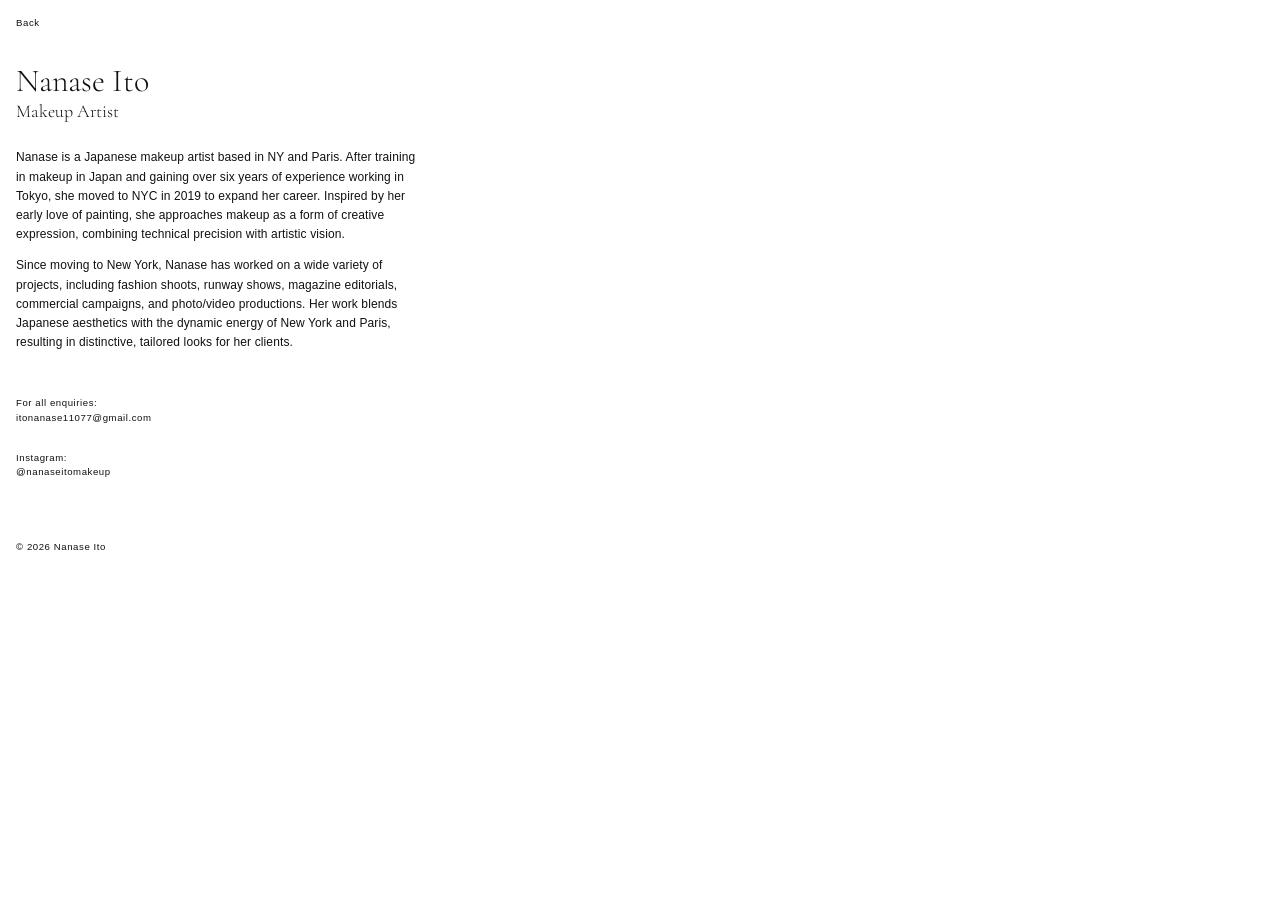
<file: info.html>
<!doctype html>
<html lang="en">
<head>
  <meta charset="utf-8" />
  <meta name="viewport" content="width=device-width, initial-scale=1.0, maximum-scale=2.0, viewport-fit=cover" />
  <meta name="format-detection" content="telephone=no, email=no, address=no, date=no" />
  <title>Information — NANASE ITO</title>
  <meta name="description" content="Nanase Ito, Japanese makeup artist based in New York." />
  <meta name="robots" content="noindex" />

  <link rel="icon" href="data:," />
  <link rel="preconnect" href="https://fonts.googleapis.com" />
  <link rel="preconnect" href="https://fonts.gstatic.com" crossorigin />
  <link rel="stylesheet" href="https://fonts.googleapis.com/css2?family=Cormorant+Garamond:wght@300&display=swap" />
  <link rel="stylesheet" href="styles.css" />
</head>

<!-- Layout = the Information page of horizontal scroll_01 (.info-page), shown as its own page. -->
<body class="info-open">

<div class="info-page" id="infoPage">
  <div class="info-page__inner">
    <a href="index.html" class="info-back">Back</a>

    <p class="hp-note hp-name"><span class="hp-name__name">Nanase Ito</span><span class="hp-name__role">Makeup Artist</span></p>

    <div class="hp-bio">
      <p>Nanase is a Japanese makeup artist based in NY and Paris. After training in makeup in Japan and gaining over six years of experience working in Tokyo, she moved to NYC in 2019 to expand her career. Inspired by her early love of painting, she approaches makeup as a form of creative expression, combining technical precision with artistic vision.</p>
      <p>Since moving to New York, Nanase has worked on a wide variety of projects, including fashion shoots, runway shows, magazine editorials, commercial campaigns, and photo/video productions. Her work blends Japanese aesthetics with the dynamic energy of New York and Paris, resulting in distinctive, tailored looks for her clients.</p>
    </div>

    <p class="hp-note">For all enquiries:<br><a href="mailto:itonanase11077@gmail.com">itonanase11077@gmail.com</a></p>
    <p class="hp-note">Instagram:<br><a href="https://www.instagram.com/nanaseitomakeup/" target="_blank" rel="noopener noreferrer">@nanaseitomakeup</a></p>

    <p class="hp-copyright">© 2026 Nanase Ito</p>

  </div>
</div>

<script>
  // Back = browser history back to the page Information was opened from (HOME / Overview /
  // Moving Image ...), but only when that page is on this site. Direct opens, reloads of a
  // direct open, and arrivals from another site keep the link's own href (index.html).
  (() => {
    const back = document.querySelector('.info-back');
    if (!back) return;
    back.addEventListener('click', e => {
      if (e.button !== 0 || e.metaKey || e.ctrlKey || e.shiftKey || e.altKey) return; // new tab etc.: normal link
      let from = null;
      try { from = document.referrer ? new URL(document.referrer) : null; } catch (_) {}
      const sameSite = from && from.origin === location.origin && from.pathname !== location.pathname;
      if (!sameSite || history.length < 2) return;
      e.preventDefault();
      history.back();
    });
  })();
</script>

</body>
</html>
</file>
<file: styles.css>
/* ========================================
   Base
   ======================================== */

* { box-sizing: border-box; }
html, body { height: 100%; }

/* 背景色: overview.css と同じ（:root { --bg: #fff; background: var(--bg) }） */
:root{
  --bg: #fff;
  background: var(--bg);
}

body{
  margin: 0;
  /* 参考コードの acumin-pro (Typekit) は別サイトのキットのため読み込まず、既存 site/ と同じ書体を使用 */
  font-family: "Helvetica Neue", Helvetica, Arial, sans-serif;
  font-weight: 400;
  font-style: normal;
  background: var(--bg);
  color: #111;
}

/* ========================================
   Layout
   ======================================== */

.layout{
  min-height: 100svh;
  display: grid;
  grid-template-columns: 1fr;
}

.main{
  padding: 24px;
}

/* ========================================
   NAV (shared)
   ======================================== */

.nav{
  background: var(--bg);
  transition: opacity 0.3s ease;
  will-change: opacity;
}

.nav.is-faded{
  opacity: 1;
  pointer-events: auto;
}

.nav-inner{
  padding: 24px 18px;
}

.nav-top{
  display: flex;
  align-items: flex-start;
}

/* ブランド表記（名前・職業）: HOME / Overview / Information で共通の値。
   Cormorant Garamond 300 は Helvetica より小さく見えるため、Overview の旧サイズ
   (Helvetica 28px / 16px) とキャップハイトが揃う 8/7 倍に設定。 */
:root{
  --brand-font: "Cormorant Garamond", "Helvetica Neue", Helvetica, Arial, serif;
  --brand-font-weight: 300;
  --brand-name-size: 32px;
  --brand-role-size: 18px;
  --brand-line-height: 1.2;
}
@media (max-width: 767px){
  :root{
    --brand-name-size: 26px;
    --brand-role-size: 18px;
  }
}

.brand,
.brand-sub,
.hp-name span{
  display: block;
  font-family: var(--brand-font);
  font-weight: var(--brand-font-weight);
  line-height: var(--brand-line-height);
  letter-spacing: normal;
  color: #111;
  text-decoration: none;
}

.brand,
.hp-name .hp-name__name{ font-size: var(--brand-name-size); }

.brand-sub,
.hp-name .hp-name__role{ font-size: var(--brand-role-size); }

.nav-menu{
  margin-top: 24px; /* 18 → 24: ブランド表記の拡大に合わせて作品タイトルとの間を確保 */
  display: flex;
  flex-direction: column;
}

.nav-label {
  font-size: 0.6rem;
  letter-spacing: 0.08em;
  opacity: 0.55;
  margin-bottom: 4px; /* リンク群との距離 */
  pointer-events: none; /* クリック不可 */
}

/* NEWEST WORKS 直下の現在のプロジェクト名（スクロール位置に連動） */
.nav-current{
  font-size: 0.7rem;
  padding: 3px 0;
  min-height: calc(0.7rem * 1.35 + 6px); /* 切替時も高さを固定 */
  line-height: 5.35;
}

.nav-menu .nav-link[href*="overview"] {
  margin-top: 50px;
}


.nav-link{
  display: inline-block;
  text-decoration: none;
  color: #111;
  font-size: 0.7rem;
  padding: 3px 0;
  opacity: 0.85;
}

.nav-link:hover{ opacity: 1; }

.nav-link.is-active,
.nav-link[aria-current="page"]{
  text-decoration: underline;
  opacity: 1;
}

/* “Information” link (same look/feel as nav) */
.nav .js-info{
  font-size: 0.7rem;
  color: inherit;
  text-decoration: none;
  cursor: pointer;
  white-space: nowrap;
  padding-top: 10px;
}
.nav .js-info:hover{ opacity: 0.75; }

/* ========================================
   Info page (shared)
   ======================================== */

.info-page{
  position: fixed;
  inset: 0;
  background: var(--bg);
  display: none;
  z-index: 1200;
}

body.info-open .info-page{ display: block; }
body.info-open{ overflow: hidden; }

/* 独立ページ（info.html）では内容が画面を超えた場合にスクロールできるように */
.info-page{ overflow-y: auto; }

.info-page__inner{
  padding: 16px;
  line-height: 1.5;
  font-size: 0.6rem;
  font-weight: 500;
  letter-spacing: 0.06em;
}

.hp-label,
.hp-list,
.hp-note{
  margin: 0 0 26px;
}

.hp-pdflink{ margin: 56px 0; }

.hp-copyright{
  margin-top: 60px;
  font-size: 0.6rem;
  font-weight: 100;
  letter-spacing: 0.06em;
}

.info-page a{
  color: inherit;
  text-decoration: none;
}
.info-page a:hover{ opacity: 0.75; }

.info-back{
  display: inline-block;
  margin-bottom: 32px;
  font-size: 0.6rem;
  letter-spacing: 0.06em;
  cursor: pointer;
}
.info-back:hover{ opacity: 0.7; }

/* ========================================
   Responsive nav layout (shared)
   ======================================== */

@media (min-width: 861px){
  .nav{
    position: fixed;
    left: 0;
    top: 0;
    width: 180px;
    height: 100svh;
    z-index: 1000;
  }

  .nav-inner{
    height: 100svh;
    overflow: auto;
  }

  .nav-top{
    flex-direction: column;
    align-items: flex-start;
  }

  .main{
    padding: 24px;
    padding-left: calc(180px + 24px);
    transition: padding-left 0.25s ease;
  }

  .layout.is-nav-faded .main{
    padding-left: 24px;
  }
}

/* ========================================
   Mobile header + caption (<= 860px)
   Overview (overview.css) のヘッダーと画像下キャプションに数値を合わせる:
   左=名前/職業、右=Overview/Information（職業の行と下揃え）、
   下端固定のキャプション=作品タイトル/フォトグラファー。
   ======================================== */

/* Overview の --header-edge / --nav-size / --header-top / --header-pad-bottom / --edge と同値 */
:root{
  --m-header-edge: 24px;
  --m-nav-size: 13px;
  --m-header-top: max(18px, env(safe-area-inset-top));
  --m-header-pad-bottom: 12px;
  --m-caption-edge: 14px;
}
@media (max-width: 767px){
  :root{
    --m-header-edge: 20px;
    --m-nav-size: 10px;
    --m-header-top: max(12px, env(safe-area-inset-top));
    --m-header-pad-bottom: 8px;
    --m-caption-edge: 10px;
  }
}

/* 画像下キャプション（PC ではサイドナビにタイトルを出すので非表示） */
.m-caption{ display: none; }

@media (max-width: 860px){
  .nav{
    position: sticky;
    top: 0;
    z-index: 1000;
    /* overview.css .header-bg と同じ半透明のすりガラス帯 */
    background: rgba(255, 255, 255, 0.555);
    backdrop-filter: blur(16px);
    -webkit-backdrop-filter: blur(16px);
  }

  .nav-inner{
    display: flex;
    align-items: flex-end; /* リンクの行を職業の行と下揃え */
    justify-content: space-between;
    gap: 16px;
    padding: var(--m-header-top) max(var(--m-header-edge), env(safe-area-inset-right)) var(--m-header-pad-bottom) max(var(--m-header-edge), env(safe-area-inset-left));
  }

  .nav-top{
    display: flex;
    flex-direction: column; /* Overview と同じく名前の下に職業 */
    align-items: flex-start;
    gap: 0;
  }

  .nav-menu{
    margin: 0;
    padding: 0;
    display: flex;
    flex-direction: row;
    gap: 10px;
    flex-wrap: nowrap;
    align-items: flex-end;
    margin-left: auto;
    white-space: nowrap;
  }

  /* 作品タイトルは下端のキャプションに表示 */
  .nav-current{ display: none; }

  .nav-link,
  .nav .js-info{
    font-size: var(--m-nav-size);
    line-height: 1.2;
    padding: 0;
    margin: 0;
    opacity: 1;
  }
  .nav-menu .nav-link[href*="overview"]{ margin-top: 0; }

  /* 下端固定キャプションの高さ分、最後の画像が隠れないように余白を確保 */
  .main{
    padding: 16px;
    padding-bottom: calc(46px + 16px + env(safe-area-inset-bottom));
  }

  .m-caption{
    position: fixed;
    left: 0;
    right: 0;
    bottom: 0;
    z-index: 900;
    display: flex;
    align-items: center;
    min-height: 46px;
    padding: 9px max(var(--m-caption-edge), env(safe-area-inset-right)) max(9px, env(safe-area-inset-bottom)) max(var(--m-caption-edge), env(safe-area-inset-left));
    /* overview.css .bottom-nav と同じ背景処理 */
    background: var(--bg);
    backdrop-filter: blur(14px);
    -webkit-backdrop-filter: blur(14px);
    font-size: 11px;
    line-height: 1.25;
    text-transform: uppercase;
    text-align: left;
  }

  .m-caption__inner{ min-height: 30px; }
  .m-caption__inner span{ display: block; }
}

/* ========================================
   horizontal scroll: page-specific (Main / Grid)
   目的:
   - portrait (mobile/tablet): 縦スクロールで1カラム
   - desktop landscape (>=900px): 横スクロール
   - nav は上で “shared” として完結している前提
   ======================================== */

/* --- Main defaults (portrait / base) --- */
/* 注意: shared側で .main padding は既に定義されているので
   ここでは “上書きしない” ほうが整理しやすい。
   ただし portrait 時のギャラリー幅だけはここで定義する。 */

.grid{
  width: min(980px, 100%);
  margin: 0 auto;
}

.grid-inner{
  display: grid;
  grid-template-columns: 1fr;
  gap: 24px;
}

.grid-inner::before{
  content: none;
}

.card{
  margin: 0;
  width: 100%;
}

.card img{
  display: block;
  width: 100%;
  height: auto;
}

/* portrait/mobile spacing tweak (optional) */
@media (max-width: 860px){
  .grid{ width: 100%; }
  .grid-inner{ gap: 16px; }
}

/* --- Horizontal scroll mode (desktop landscape) --- */
@media (min-width: 900px) and (orientation: landscape){

  /* main の left padding は shared 側(= nav幅ぶん)を維持する想定。
     横モードだけ、縦スクロール混入を防ぐために overflow を切る。 */
  .main{
    padding-top: 0;
    padding-right: 0;
    padding-bottom: 0;
    overflow: hidden;
  }

  .grid{
    width: 100%;
    margin: 0;
  }

  .grid-inner{
    display: flex;
    gap: 48px;

    height: 100svh;

    padding: 24px 0;

    overflow-x: auto;
    overflow-y: hidden;

    align-items: center;
    -webkit-overflow-scrolling: touch;

    scroll-snap-type: x proximity;
  }

  /* 左余白スペーサー（nav幅ぶん） */
  .grid-inner::before{
    content: none;
  }

  .card{
    flex: 0 0 auto;
    width: auto;
    margin: 0;
    scroll-snap-align: start;
  }

  .card img{
    width: auto;
    height: calc(100svh - 48px);
    max-height: 900px;
  }
}










/* マウスホイール（縦）→ 横スクロール変換中は snap を一時停止（script.js） */
.grid-inner.is-wheeling{
  scroll-snap-type: none;
}

/* Information: Biography 本文（Helvetica Neue。ラベル類 0.6rem より一段大きく、読みやすい行幅に制限） */
.hp-bio{
  max-width: 34em;
  margin: 0 0 44px; /* 問い合わせ先との間 */
  font-size: 0.75rem;
  font-weight: 400;
  line-height: 1.6;
  letter-spacing: 0.01em;
  text-align: left;
}
.hp-bio p{ margin: 0 0 1em; }
.hp-bio p:last-child{ margin-bottom: 0; }
</file>
